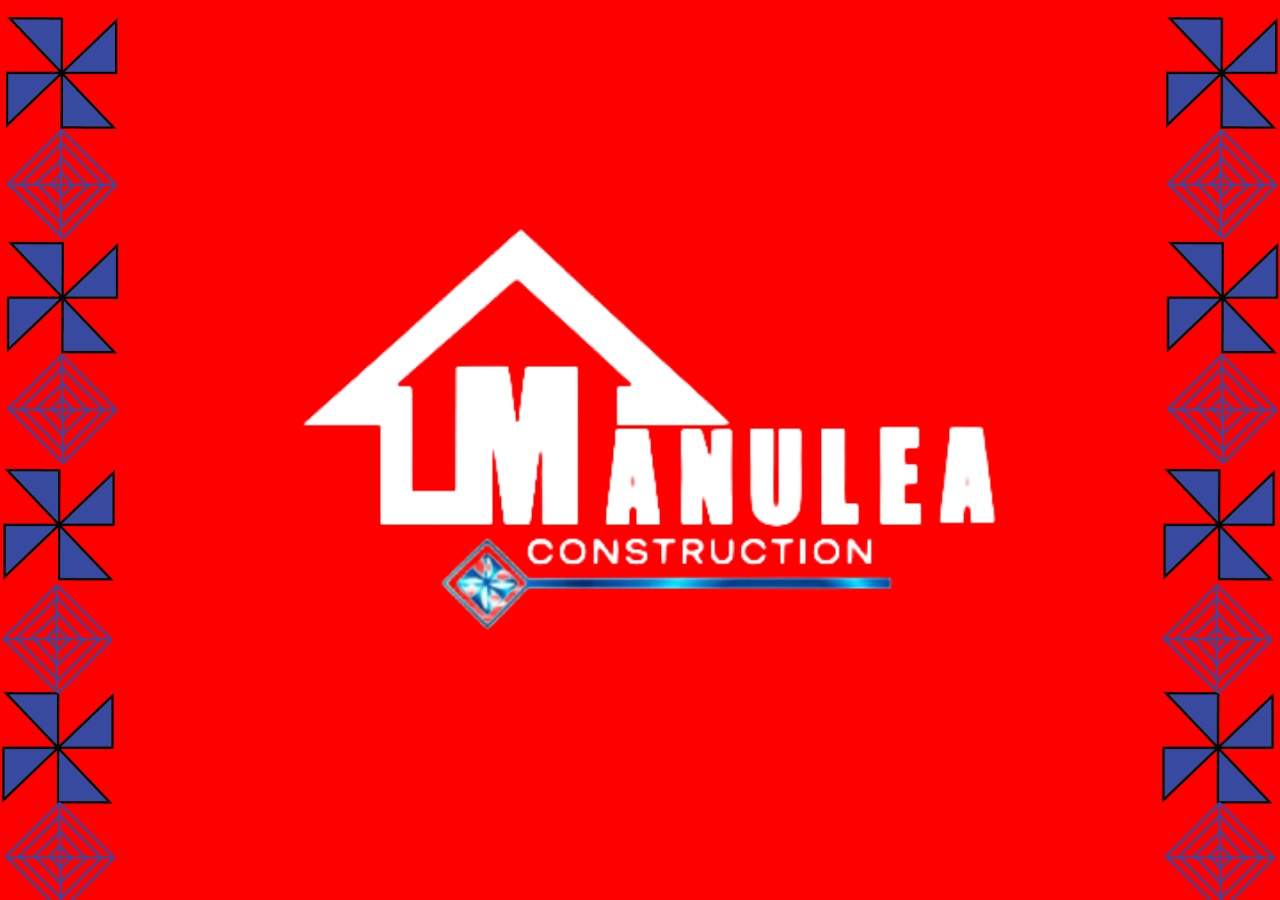
<file: index.html>
<!DOCTYPE html>
<html lang="en">
<head>
    <meta charset="UTF-8">
    <title>Manulea Construction Ltd | Dunedin Builders & Contractors</title>
    <meta name="description" content="Manulea Construction Ltd provides high‑quality building, renovation, and construction services across Dunedin and Otago.">
    <meta name="keywords" content="Manulea Construction, Manulea Construction Ltd, Dunedin builders, Otago construction company">
    <style>
        body {
            margin: 0;
            padding: 0;
            min-height: 100vh;
            background-image: url('images/NewLogos/WhiteManulea2.png');
            background-repeat: no-repeat;
            background-position: center center;
            background-size: contain;
            background-color: #ff0000;
        }

        /* ...existing code... */
        #bg-link {
            position: fixed;
            top: 0;
            left: 0;
            width: 100vw;
            height: 100vh;
            z-index: 200;
            display: block;
            /* Optional: show pointer cursor */
            cursor: pointer;
            /* Make the link invisible */
            background: transparent;
        }
        /* ...existing code... */

        #jason {
            position: fixed;
            left: 0;
            top: 0;
            height: 100vh;
            display: flex;
            flex-direction: column;
            justify-content: space-between;
            z-index: 100;
            pointer-events: none;
        }
        #jason img {
            width: 67px;
            height: 1000px;
            max-height: 16.5vh;
            object-fit: contain;
            pointer-events: none;
        }
        /* Correct right border */
        #jason-right {
            position: fixed;
            right: 0;
            top: 0;
            height: 100vh;
            display: flex;
            flex-direction: column;
            justify-content: space-between;
            z-index: 100;
            pointer-events: none;
        }
        #jason-right img {
            width: 67px;
            height: 1000px;
            max-height: 16.5vh;
            object-fit: contain;
            pointer-events: none;
        }

        #jason img,
        #jason-right img {
        width: 120px;         /* Increase this value for bigger images */
        height: auto;         /* Let height scale with width */
        max-height: none;     /* Remove max-height restriction */
        object-fit: contain;
        pointer-events: none;
    }
    </style>
</head>
<body>
    <body>
    <a href="Homepage.html" id="bg-link" aria-label="Go to Homepage"></a>
    <div id="jason">
        <!-- ...existing code... -->
    <div id="jason">
        <img src="images/NewLogos/ManuleaConstructionBorderAndLogoDesign2.png" alt="Border">
        <img src="images/NewLogos/ManuleaConstructionBorderAndLogoDesign2.png" alt="Border">
        <img src="images/NewLogos/ManuleaConstructionBorderAndLogoDesign2.png" alt="Border">
        <img src="images/NewLogos/ManuleaConstructionBorderAndLogoDesign2.png" alt="Border">
        <img src="images/NewLogos/ManuleaConstructionBorderAndLogoDesign2.png" alt="Border">
        <img src="images/NewLogos/ManuleaConstructionBorderAndLogoDesign2.png" alt="Border">
    </div>
    <div id="jason-right">
        <img src="images/NewLogos/ManuleaConstructionBorderAndLogoDesign2.png" alt="Border">
        <img src="images/NewLogos/ManuleaConstructionBorderAndLogoDesign2.png" alt="Border">
        <img src="images/NewLogos/ManuleaConstructionBorderAndLogoDesign2.png" alt="Border">
        <img src="images/NewLogos/ManuleaConstructionBorderAndLogoDesign2.png" alt="Border">
        <img src="images/NewLogos/ManuleaConstructionBorderAndLogoDesign2.png" alt="Border">
        <img src="images/NewLogos/ManuleaConstructionBorderAndLogoDesign2.png" alt="Border">
    </div>
</body>
</html>
</file>
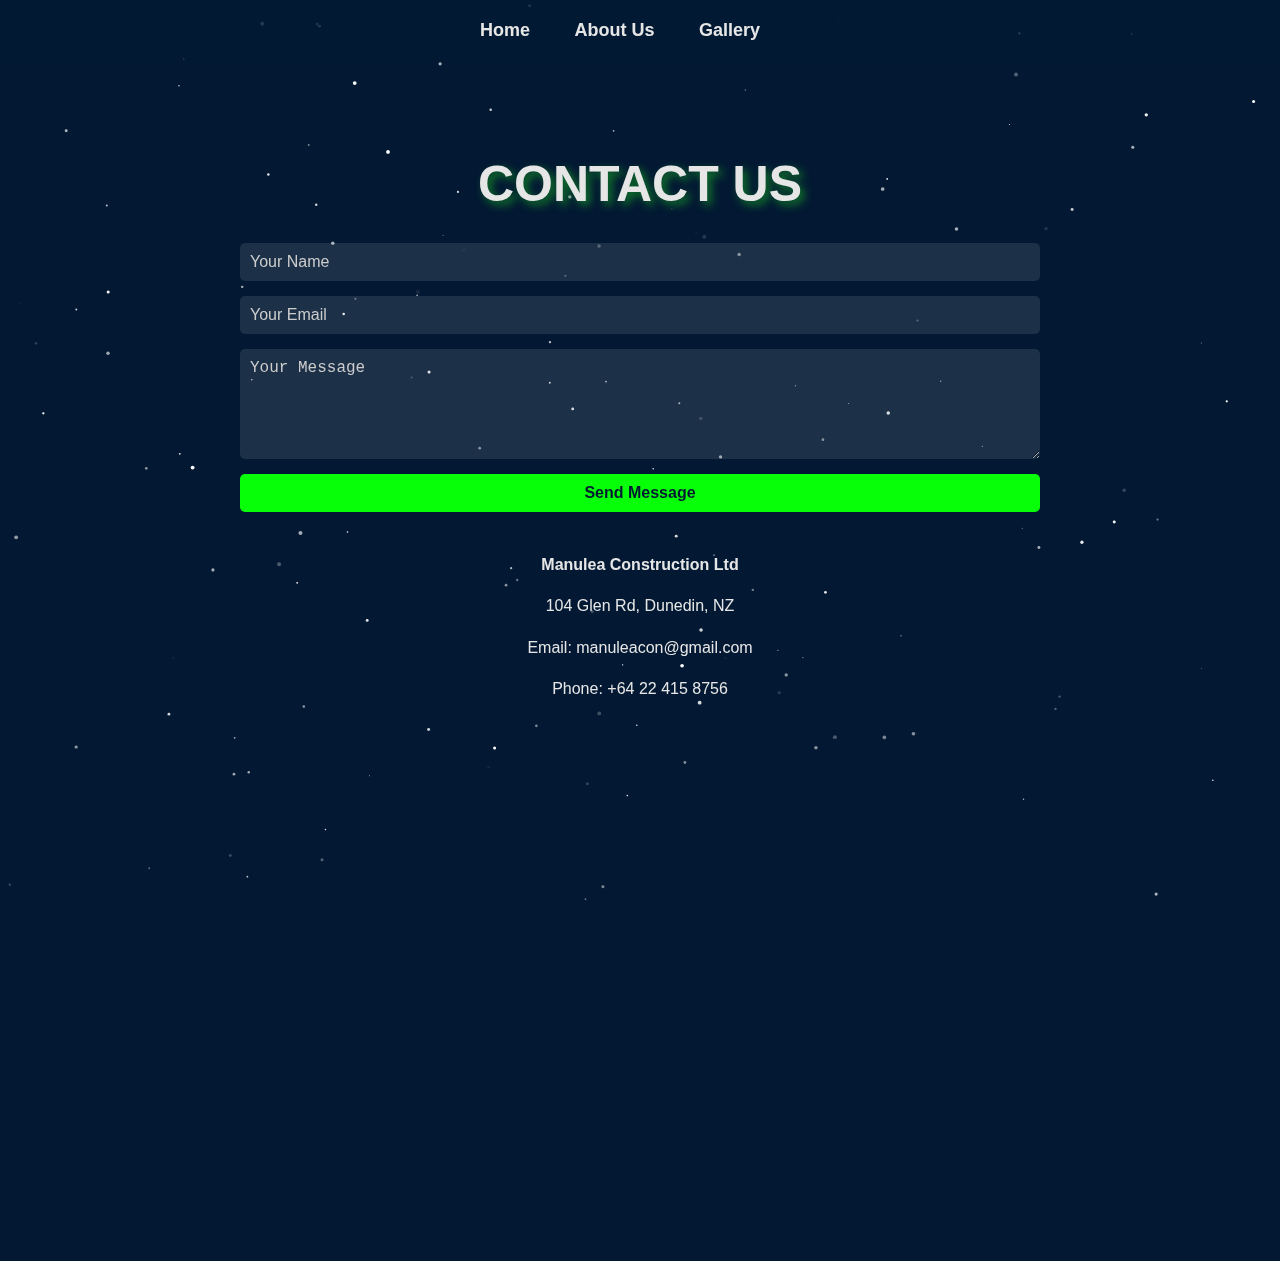
<file: contact_us.html>
<!DOCTYPE html>
<html lang="en">
<head>
    <meta charset="UTF-8">
    <title>Contact Us - Manulea Construction Ltd</title>
    <style>
        body, html {
            height: 100%;
            margin: 0;
            padding: 0;
            background-color: #031933;
            font-family: 'Arial', sans-serif;
            overflow-x: hidden;
        }

        #starfield {
            position: fixed;
            top: 0;
            left: 0;
            width: 100%;
            height: 100%;
            z-index: 0;
            background-color: #031933;
        }

        nav {
            position: relative;
            z-index: 2;
            background-color: rgba(3, 25, 51, 0.8);
            padding: 20px;
            text-align: center;
        }

        nav a {
            all: unset;
            cursor: pointer;
            margin: 0 20px;
            font-size: 18px;
            font-weight: bold;
            color: #e6e6e6;
            transition: all 0.3s ease;
        }

        nav a:hover {
            color: #07ff07;
            text-shadow: 0 0 10px #07ff07;
            font-size: 20px;
        }

        .content {
            position: relative;
            z-index: 2;
            text-align: center;
            padding: 60px 20px;
            color: #e6e6e6;
            max-width: 800px;
            margin: 0 auto;
        }

        h1 {
            font-size: 50px;
            margin-bottom: 30px;
            text-transform: uppercase;
            text-shadow: 4px 4px 8px rgba(27, 190, 35, 0.6);
            transition: all 0.3s ease;
        }

        h1:hover {
            font-size: 60px;
            text-shadow: 6px 6px 12px rgba(27, 255, 35, 0.9);
            color: #ffffff;
        }

        form {
            display: flex;
            flex-direction: column;
            gap: 15px;
            margin-top: 30px;
        }

        input, textarea {
            padding: 10px;
            border: none;
            border-radius: 5px;
            font-size: 16px;
            background-color: rgba(255, 255, 255, 0.1);
            color: #e6e6e6;
        }

        input::placeholder, textarea::placeholder {
            color: #ccc;
        }

        button {
            padding: 10px;
            font-size: 16px;
            font-weight: bold;
            background-color: #07ff07;
            color: #031933;
            border: none;
            border-radius: 5px;
            cursor: pointer;
            transition: all 0.3s ease;
        }

        button:hover {
            background-color: #0aff0a;
            box-shadow: 0 0 10px #07ff07;
        }

        .contact-info {
            margin-top: 40px;
            font-size: 16px;
            line-height: 1.6;
        }
    </style>
</head>
<body>

    <canvas id="starfield"></canvas>

    <nav>
        <a href="Homepage.html">Home</a>
        <a href="about.html">About Us</a>
        <a href="gallery.html">Gallery</a>
        <!-- <a href="contact_us.html">Contact Us</a> -->
        <a href="links"></a>
    </nav>

    <div class="content">
        <h1>Contact Us</h1>

        <form>
            <input type="text" placeholder="Your Name" required>
            <input type="email" placeholder="Your Email" required>
            <textarea rows="5" placeholder="Your Message" required></textarea>
            <button type="submit">Send Message</button>
        </form>

        <div class="contact-info">
            <p><strong>Manulea Construction Ltd</strong></p>
            <p>104 Glen Rd, Dunedin, NZ</p>
            <p>Email: manuleacon@gmail.com</p>
            <p>Phone: +64 22 415 8756</p>
        </div>

        <div class="map-container" style="margin-top: 40px;">
            <iframe src="https://www.google.com/maps/embed?pb=!1m18!1m12!1m3!1d2777.0562387573373!2d170.4877237!3d-45.8901883!2m3!1f0!2f0!3f0!3m2!1i1024!2i768!4f13.1!3m3!1m2!1s0xa82ea9554c5a9465%3A0xe8c57f5be4fe7ad4!2s104%20Glen%20Road%2C%20The%20Glen%2C%20Dunedin%209011!5e0!3m2!1sen!2snz!4v1758018147604!5m2!1sen!2snz" width="600" height="450" style="border:0;" allowfullscreen="" loading="lazy" referrerpolicy="no-referrer-when-downgrade"></iframe>
        </div>
    </div>

    <script>
        const canvas = document.getElementById('starfield');
        const ctx = canvas.getContext('2d');

        function resizeCanvas() {
            canvas.width = window.innerWidth;
            canvas.height = window.innerHeight;
        }

        window.addEventListener('resize', resizeCanvas);
        resizeCanvas();

        const stars = [];
        const numStars = 150;

        for (let i = 0; i < numStars; i++) {
            stars.push({
                x: Math.random() * canvas.width,
                y: Math.random() * canvas.height,
                radius: Math.random() * 1.5 + 0.5,
                alpha: Math.random(),
                speed: Math.random() * 0.02 + 0.01
            });
        }

        function drawStars() {
            ctx.clearRect(0, 0, canvas.width, canvas.height);
            for (let star of stars) {
                star.alpha += star.speed;
                if (star.alpha > 1 || star.alpha < 0) star.speed *= -1;

                ctx.beginPath();
                ctx.arc(star.x, star.y, star.radius, 0, Math.PI * 2);
                ctx.fillStyle = `rgba(255, 255, 255, ${star.alpha})`;
                ctx.fill();
            }
            requestAnimationFrame(drawStars);
        }

        drawStars();
    </script>
</body>
</html>
</file>
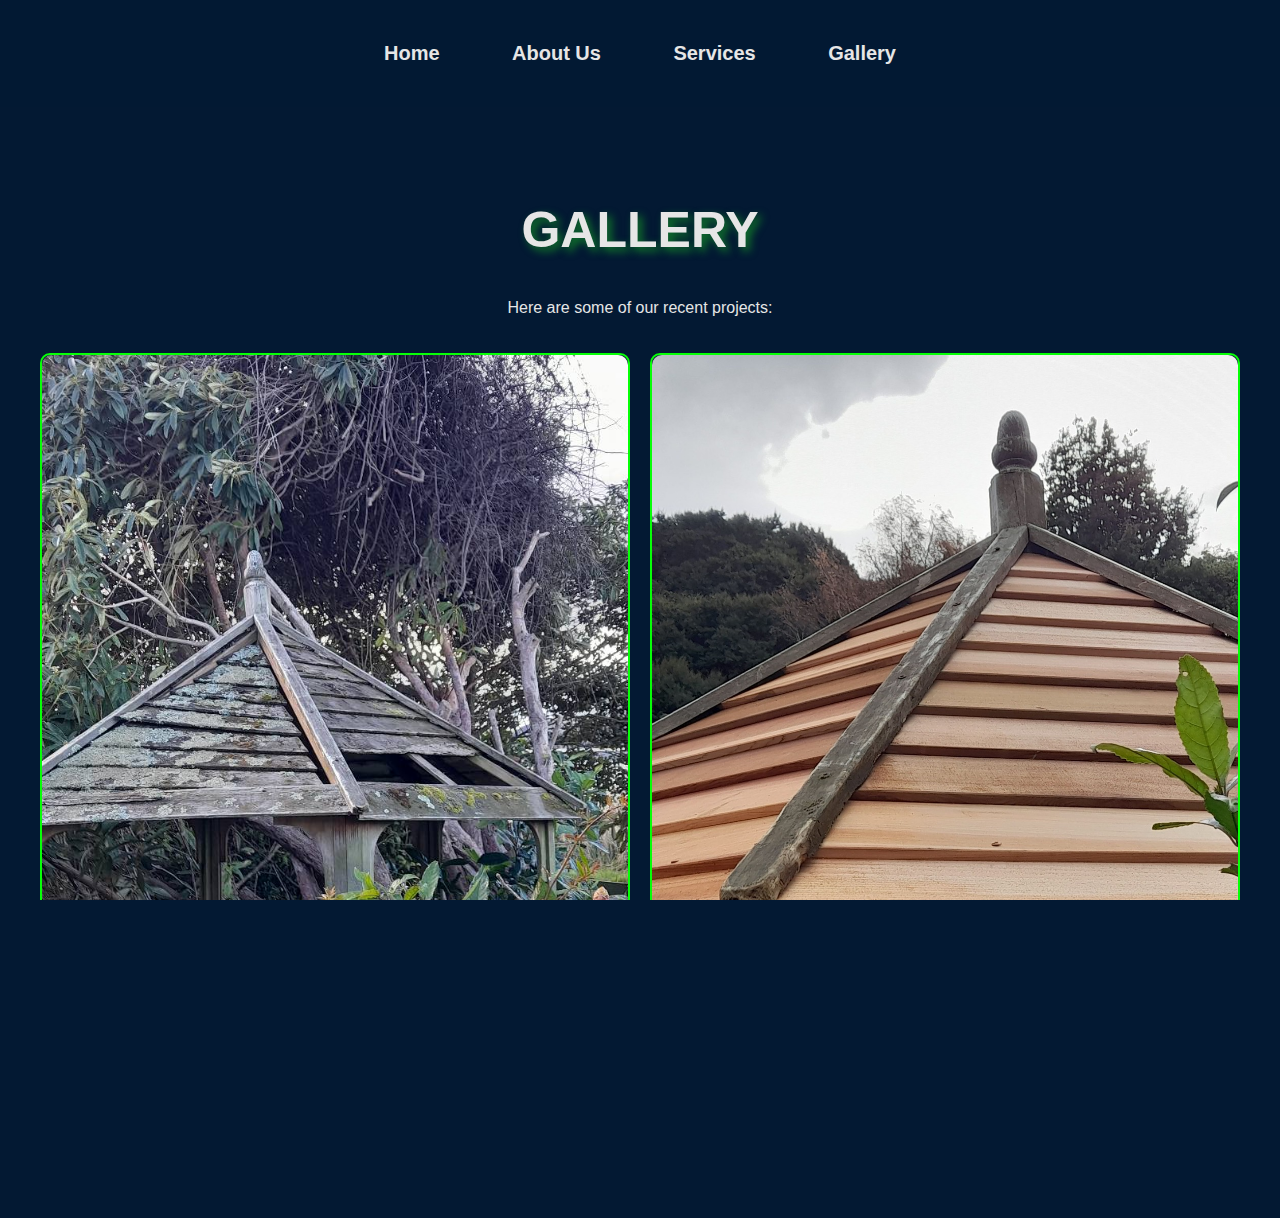
<file: gallery.html>
<!DOCTYPE html>
<html lang="en">
<head>
    <meta charset="UTF-8">
    <title>Gallery - Manulea Construction Ltd</title>
    <link rel="stylesheet" href="styles-gallery.css">
</head>
<body>
    <nav>
        <a href="Homepage.html">Home</a>
        <a href="about.html">About Us</a>
        <a href="services.html">Services</a>
        <a href="gallery.html">Gallery</a>
        <!-- <a href="contact_us.html">Contact Us</a> -->
    </nav>

    <div class="content">
        <h1>Gallery</h1>
        <p>Here are some of our recent projects:</p>
        <div class="gallery-grid">
            <div class="gallery-item">
                <img src="498670333_122202420908109333_5389083797932734405_n.jpg" alt="Project 1">
            </div>
            <div class="gallery-item">
                <img src="498948655_122202421148109333_6471619162871189681_n.jpg" alt="Project 1">
            </div>
        </div>
    </div>
</body>
</html>
</file>
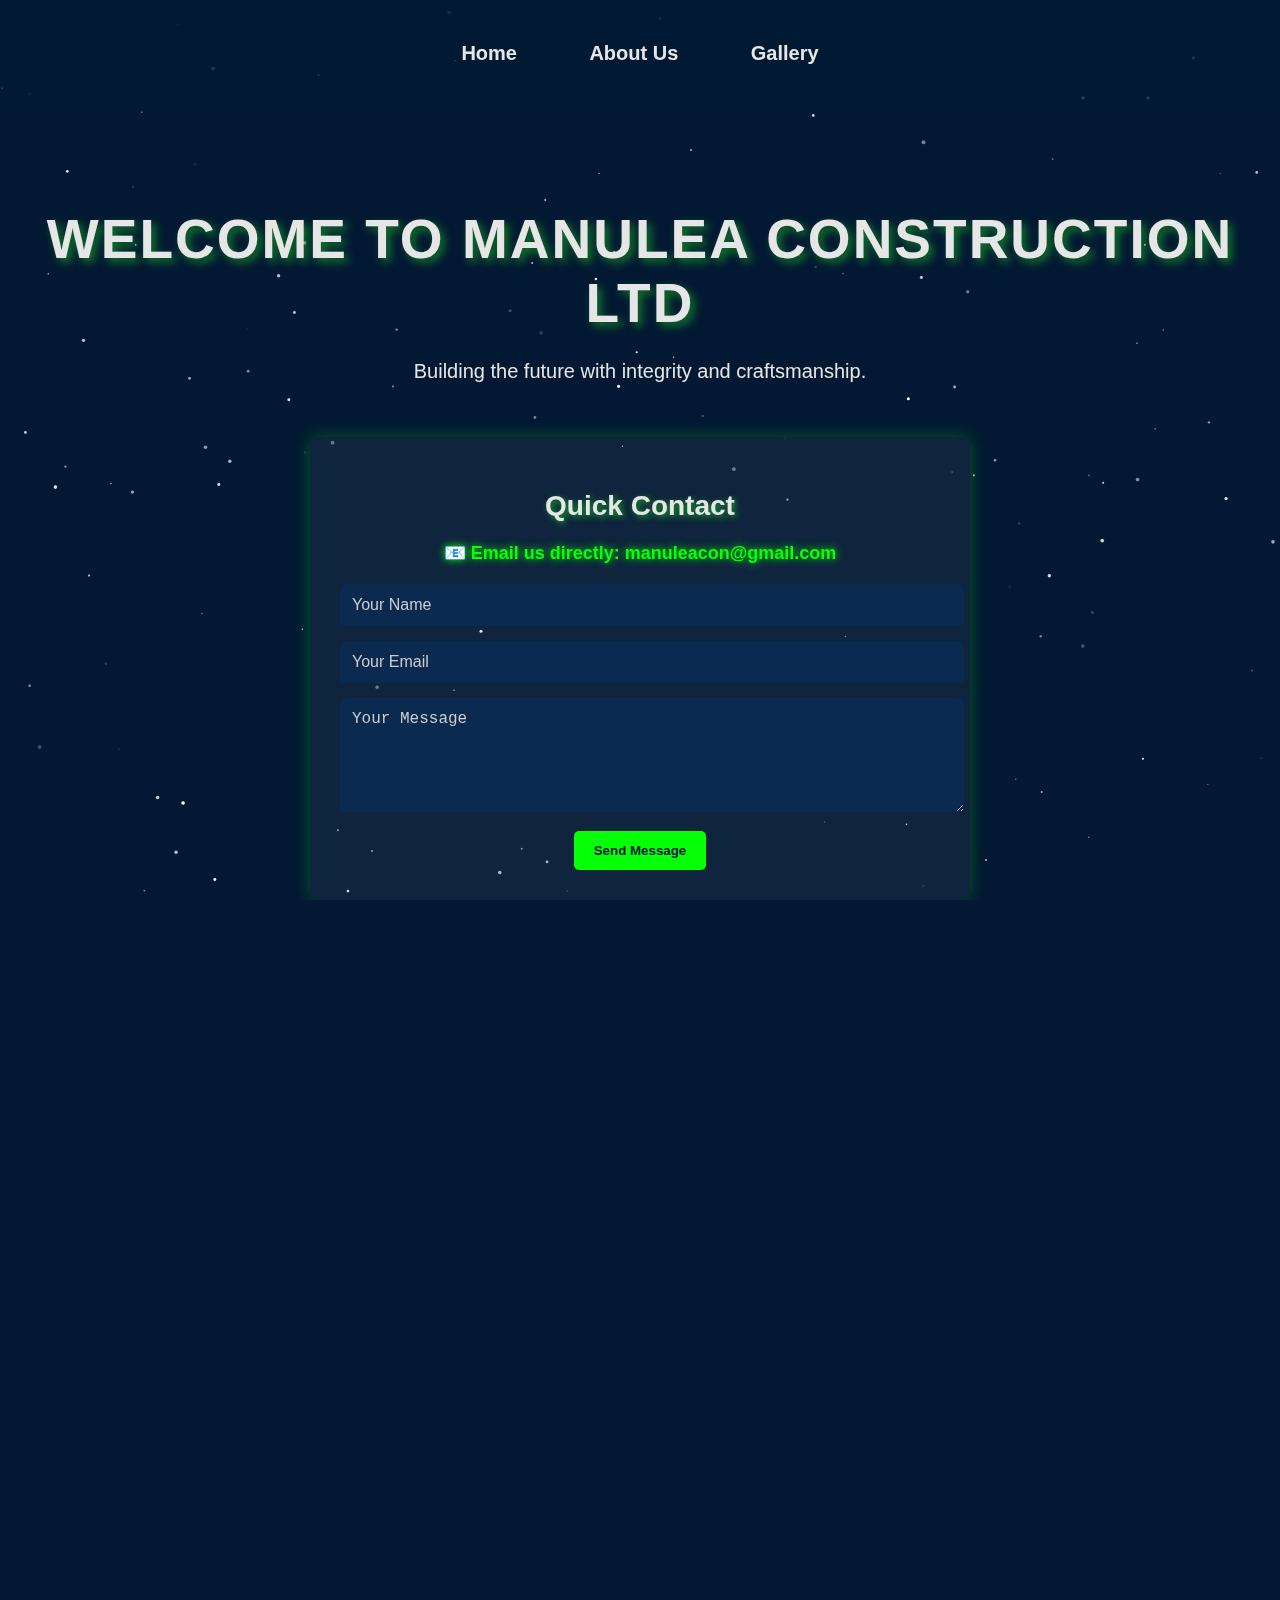
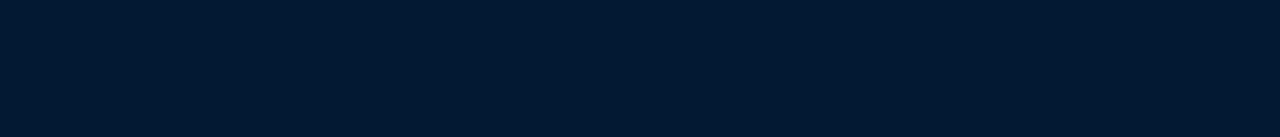
<file: Homepage.html>
<!DOCTYPE html>

<html lang="en">

<head>

    <meta charset="UTF-8">

    <title>Manulea Construction Ltd - Home</title>
    <!-- <stylesheet href="styles.css" rel="stylesheet"> -->

    <link rel="stylesheet" href="styles.css">

</head>
<body>
    
    <canvas id="starfield"></canvas>
    <nav>
        <a href="Homepage.html">Home</a>
        <a href="about.html">About Us</a>
        <a href="gallery.html">Gallery</a>
        <!-- <a href="contact_us.html">Contact Us</a> -->
        <!-- <a href="links"></a> -->
    </nav>

    <div class="content">
        <h1>Welcome to Manulea Construction Ltd</h1>
        <p>Building the future with integrity and craftsmanship.</p>

        <div class="contact-form">
            <h2>Quick Contact</h2>

            <div class="email-link" style="margin-bottom: 20px; text-align: center;">
                <a href="mailto:manuleacon@gmail.com"
                    style="color: #07ff07; font-weight: bold; text-decoration: none; font-size: 18px; text-shadow: 0 0 8px #07ff07;">
                    📧 Email us directly: manuleacon@gmail.com
                </a>
            </div>

            <form action="mailto:manuleacon@gmail.com" method="POST" enctype="text/plain">
                <input type="text" name="name" placeholder="Your Name" required>
                <input type="email" name="email" placeholder="Your Email" required>
                <textarea name="message" placeholder="Your Message" rows="5" required></textarea>
                <button type="submit">Send Message</button>
            </form>
        </div>
        <div class="map-container" style="margin-top: 40px;">
            <iframe src="https://www.google.com/maps/embed?pb=!1m18!1m12!1m3!1d2777.0562387573373!2d170.4877237!3d-45.8901883!2m3!1f0!2f0!3f0!3m2!1i1024!2i768!4f13.1!3m3!1m2!1s0xa82ea9554c5a9465%3A0xe8c57f5be4fe7ad4!2s104%20Glen%20Road%2C%20The%20Glen%2C%20Dunedin%209011!5e0!3m2!1sen!2snz!4v1758018147604!5m2!1sen!2snz" width="600" height="450" style="border:0;" allowfullscreen="" loading="lazy" referrerpolicy="no-referrer-when-downgrade"></iframe>
        </div>

        
        <footer>
            <div class="footer-content">
                <p>&copy; 2025 Manulea Construction Ltd. All rights reserved.</p>
                <p><a href="mailto:manuleacon@gmail.com">📧 manuleacon@gmail.com</a></p>
                <p>📍 104 Glen Road, The Glen, Dunedin 9011</p>
                <p class="whakatauki">"Mā te huruhuru ka rere te manu" — Adorn the bird with feathers so it may fly.</p>
            </div>
        </footer>

    </div>

    <script>
        const canvas = document.getElementById('starfield');
        const ctx = canvas.getContext('2d');

        function resizeCanvas() {
            canvas.width = window.innerWidth;
            canvas.height = window.innerHeight;
        }

        window.addEventListener('resize', resizeCanvas);
        resizeCanvas();

        const stars = [];
        const numStars = 150;

        for (let i = 0; i < numStars; i++) {
            stars.push({
                x: Math.random() * canvas.width,
                y: Math.random() * canvas.height,
                radius: Math.random() * 1.5 + 0.5,
                alpha: Math.random(),
                speed: Math.random() * 0.02 + 0.01
            });
        }

        function drawStars() {
            ctx.clearRect(0, 0, canvas.width, canvas.height);
            for (let star of stars) {
                star.alpha += star.speed;
                if (star.alpha > 1 || star.alpha < 0) star.speed *= -1;

                ctx.beginPath();
                ctx.arc(star.x, star.y, star.radius, 0, Math.PI * 2);
                ctx.fillStyle = `rgba(255, 255, 255, ${star.alpha})`;
                ctx.fill();
            }
            requestAnimationFrame(drawStars);
        }

        drawStars();
    </script>
    <script>
        fetch('footer.html')
            .then(response => response.text())
            .then(data => {
                document.getElementById('footer-placeholder').innerHTML = data;
            });
    </script>
</body>
</html>
</file>
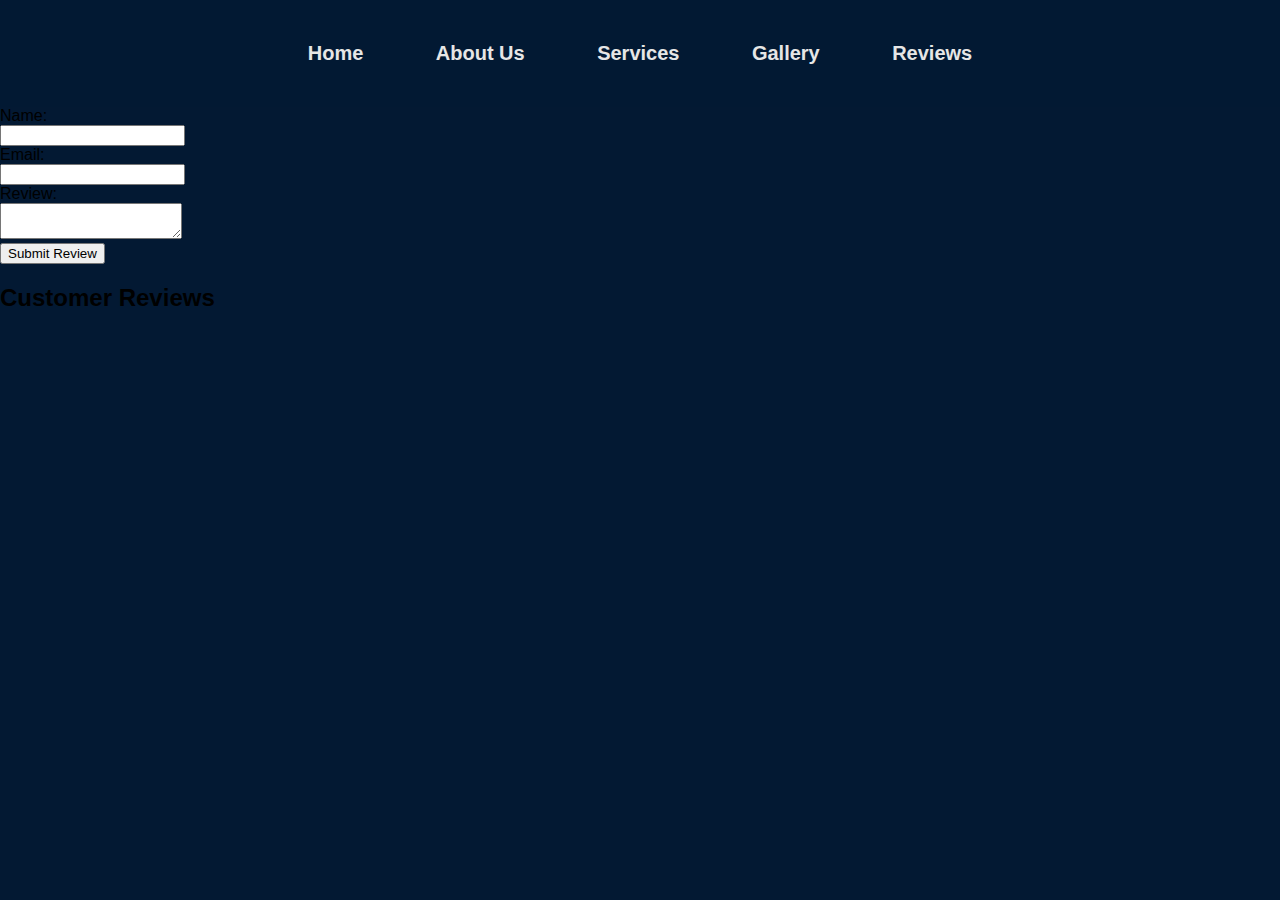
<file: reviews-heywhat.html>
<!DOCTYPE html>
<html lang="en">
<head>
    <meta charset="UTF-8">
    <title>About Us - Manulea Construction Ltd</title>
    <link rel="stylesheet" href="styles.css">
</head>
<body>
    <nav>
        <a href="Homepage.html">Home</a>
        <a href="about.html">About Us</a>
        <a href="services.html">Services</a>
        <a href="gallery.html">Gallery</a>
        <a href="reviews.html">Reviews</a>
    </nav>

    
    <form id="reviewForm">
        <label for="name">Name:</label><br>
        <input type="text" name="name" required><br>

        <label for="email">Email:</label><br>
        <input type="email" name="email" required><br>

        <label for="review">Review:</label><br>
        <textarea name="review" required></textarea><br>

        <button type="submit">Submit Review</button>
    </form>

    <div class="reviews-section">
        <h2>Customer Reviews</h2>
        <div id="reviewsContainer"></div>
    </div>


    <script>
        const form = document.getElementById('reviewForm');
        form.addEventListener('submit', function(e) {
            e.preventDefault();

            const formData = new FormData(form);
            const url = 'https://script.google.com/macros/s/AKfycbyVTYK1Zknp0RlKKU0kBQ2H8Ngq2xhrt5qwDoGRyo3PHnKoPCBT3CLrfBRI-Oa9EYkjiw/exec'; // Replace with your actual Apps Script URL

            fetch(url, {
                method: 'POST',
                body: formData
            })
            .then(response => response.text())
            .then(data => {
                alert(data);
                form.reset();
                loadReviews(); // ✅ Refresh reviews immediately after submission
            })
            .catch(error => {
                alert('Error submitting review');
                console.error(error);
            });
        });
    </script>

    <script>
        function loadReviews() {
            const sheetUrl = 'https://opensheet.elk.sh/1UeMsAbpyxrhSl8CTBZCYZnGTmLtJbP2fYSexiF-RJXY/sheet1';
            fetch(sheetUrl)
                .then(response => response.json())
                .then(data => {
                    const container = document.getElementById('reviewsContainer');
                    container.innerHTML = '';

                    data.forEach(entry => {
                        const div = document.createElement('div');
                        div.className = 'review';
                        div.innerHTML = `<h3>${entry.Name}</h3><p>${entry.Review}</p>`;
                        container.appendChild(div);
                    });
                })
                .catch(error => {
                    console.error('Error loading reviews:', error);
                });
        }

        window.onload = loadReviews;
        setInterval(loadReviews, 10000); // Refresh every 10 seconds
    </script>


</body>
</html>
</file>
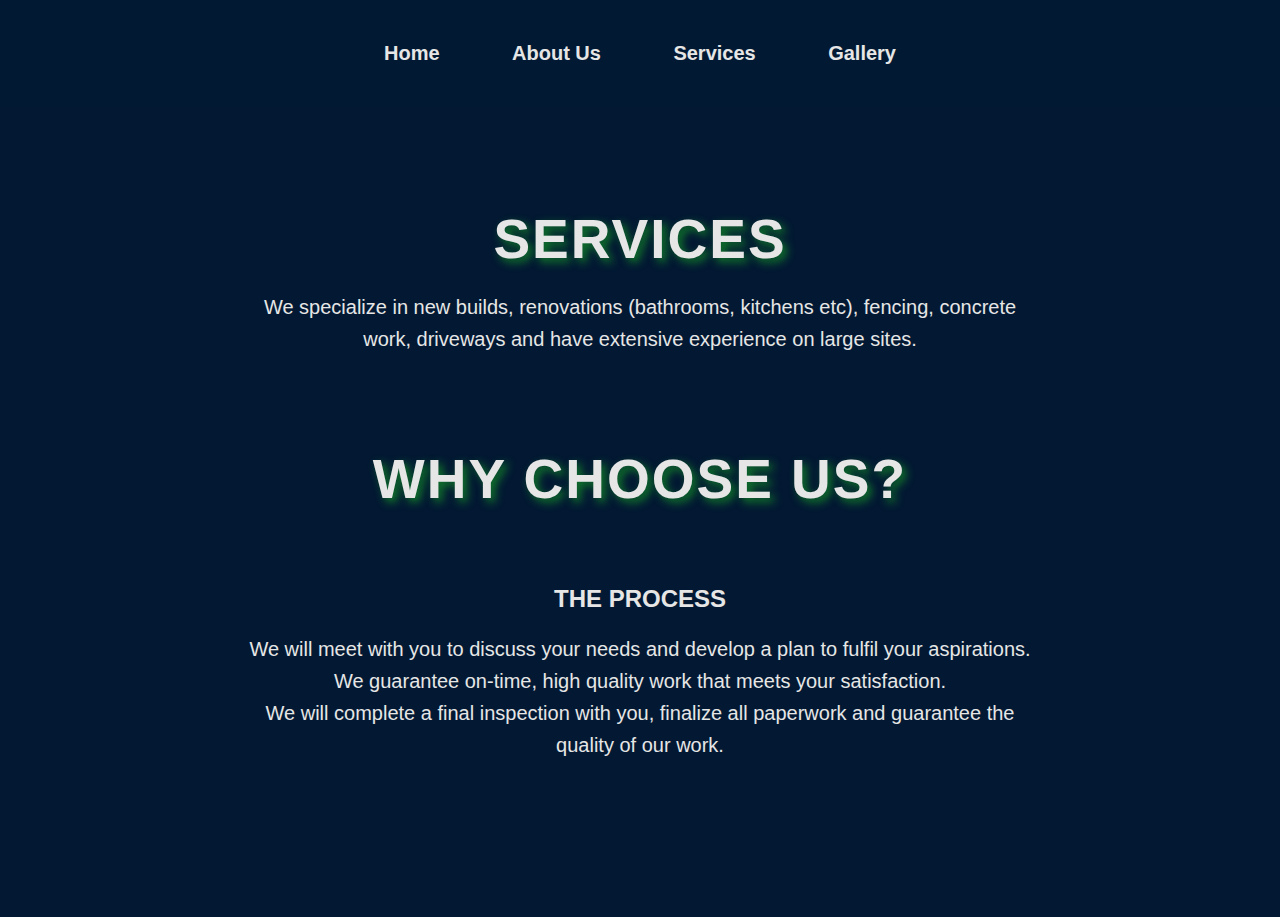
<file: services.html>
<!DOCTYPE html>
<html lang="en">
<head>
    <meta charset="UTF-8">
    <title>About Us - Manulea Construction Ltd</title>
    <link rel="stylesheet" href="styles.css">
</head>
<body>
    <nav>
        <a href="Homepage.html">Home</a>
        <a href="about.html">About Us</a>
        <a href="services.html">Services</a>
        <a href="gallery.html">Gallery</a>
        <!-- <a href="contact_us.html">Contact Us</a> -->
    </nav>

    <div class="content">
        <h1>Services</h1>
        <p> 
            We specialize in new builds, renovations (bathrooms, kitchens etc), fencing, concrete work, driveways and have extensive experience on large sites.
        </p>
        <br>
        <br>
        <br>
        <br>
        <h1>Why Choose Us?</h1>
        <br>
        <br>
        <br>
        <h2>THE PROCESS</h2>
        <p>We will meet with you to discuss your needs and develop a plan to fulfil your aspirations. <br>We guarantee on-time, high quality work that meets your satisfaction. <br>We will complete a final inspection with you, finalize all paperwork and guarantee the quality of our work.
        </p>
        <br>
        <br>
    </div>
</body>
</html>
</file>
<file: styles-gallery.css>
/* styles-gallery.css */
body, html {
    height: 100%;
    margin: 0;
    padding: 0;
    background-color: #031933;
    font-family: 'Arial', sans-serif;
    overflow-x: hidden;
}

#starfield {
    position: fixed;
    top: 0;
    left: 0;
    width: 100%;
    height: 100%;
    z-index: 0;
    background-color: #031933;
}

nav {
    position: relative;
    z-index: 2;
    background-color: rgba(3, 25, 51, 0.8);
    padding: 20px;
    text-align: center;
}

nav a {
    all: unset;
    cursor: pointer;
    margin: 0 20px;
    font-size: 18px;
    font-weight: bold;
    color: #e6e6e6;
    transition: all 0.3s ease;
}

nav a:hover {
    color: #07ff07;
    text-shadow: 0 0 10px #07ff07;
    font-size: 20px;
}

.content {
    position: relative;
    z-index: 2;
    text-align: center;
    padding: 60px 20px;
    color: #e6e6e6;
}

h1 {
    font-size: 50px;
    margin-bottom: 40px;
    text-transform: uppercase;
    text-shadow: 4px 4px 8px rgba(27, 190, 35, 0.6);
    transition: all 0.3s ease;
}

h1:hover {
    font-size: 60px;
    text-shadow: 6px 6px 12px rgba(27, 255, 35, 0.9);
    color: #ffffff;
}
/* Ask Mum about this */
.gallery-grid {
    display: grid;
    grid-template-columns: repeat(auto-fit, minmax(250px, 1fr));
    gap: 20px;
    padding: 20px;
    max-width: 1200px;
    margin: 0 auto;
}

.gallery-item {
    background-color: rgba(255, 255, 255, 0.05);
    border: 2px solid #07ff07;
    border-radius: 10px;
    overflow: hidden;
    transition: transform 0.3s ease, box-shadow 0.3s ease;
}

.gallery-item img {
    width: 100%;
    height: auto;
    aspect-ratio: 3 / 4; /* Forces vertical shape */
    object-fit: cover;
    display: block;
    border-radius: 10px;
}


.gallery-item:hover {
    transform: scale(1.05);
    box-shadow: 0 0 15px #07ff07;
}

.gallery-item img {
    width: 100%;
    height: auto;
    display: block;
}

nav a {
    padding: 12px 24px; /* Add padding for easier tap targets */
    font-size: 20px;     /* Slightly larger text */
    display: inline-block;
    margin: 0 10px;      /* Space between links */
}

nav {
    padding: 30px 20px;
}

@media (max-width: 768px) {
    nav a {
        display: block;
        margin: 10px 0;
        font-size: 22px;
    }

    .content {
        padding: 60px 10px;
    }

    .contact-form {
        width: 90%;
        padding: 20px;
    }

    iframe {
        width: 100%;
        height: 300px;
    }
}
</file>
<file: styles.css>
body, html {
    height: 100%;
    margin: 0;
    padding: 0;
    background-color: #031933;
    font-family: 'Arial', sans-serif;
    overflow-x: hidden;
}

#starfield {
    position: fixed;
    top: 0;
    left: 0;
    width: 100%;
    height: 100%;
    z-index: 0;
    background-color: #031933;
}

nav {
    position: relative;
    z-index: 2;
    background-color: rgba(3, 25, 51, 0.8);
    padding: 20px;
    text-align: center;
}
/* Navigation links */
nav a {
    color: #e6e6e6;
    text-decoration: none;
    margin: 0 20px;
    font-size: 18px;
    font-weight: bold;
    transition: all 0.3s ease;
}

nav a:hover {
    color: #07ff07;
    text-shadow: 0 0 10px #07ff07;
    font-size: 20px;
}

.content {
    position: relative;
    z-index: 2;
    text-align: center;
    padding: 100px 20px;
    color: #e6e6e6;
}

h1 {
    font-size: 55px;
    margin: 0;
    text-transform: uppercase;
    letter-spacing: 2px;
    font-family: 'Trebuchet MS', sans-serif;
    font-weight: 700;
    text-shadow: 4px 4px 8px rgba(27, 190, 35, 0.6);
    transition: all 0.3s ease;
}

h1:hover {
    font-size: 65px;
    text-shadow: 6px 6px 12px rgba(27, 255, 35, 0.9);
    color: #ffffff;
}

.contact-form {
    position: relative;
    z-index: 2;
    max-width: 600px;
    margin: 50px auto;
    padding: 30px;
    background-color: rgba(255, 255, 255, 0.05);
    border-radius: 10px;
    box-shadow: 0 0 15px rgba(7, 255, 7, 0.3);
    color: #e6e6e6;
}

.contact-form h2 {
    margin-bottom: 20px;
    font-size: 28px;
    text-shadow: 2px 2px 6px rgba(27, 255, 35, 0.6);
}

.contact-form input,
.contact-form textarea {
    width: 100%;
    padding: 12px;
    margin-bottom: 15px;
    border: none;
    border-radius: 5px;
    background-color: #0a2a4f;
    color: #e6e6e6;
    font-size: 16px;
}

.contact-form input::placeholder,
.contact-form textarea::placeholder {
    color: #ccc;
}

.contact-form button {
    background-color: #07ff07;
    color: #031933;
    padding: 12px 20px;
    border: none;
    border-radius: 5px;
    font-weight: bold;
    cursor: pointer;
    transition: background-color 0.3s ease;
}

.contact-form button:hover {
    background-color: #05cc05;
} 

nav a {
    padding: 12px 24px; /* Add padding for easier tap targets */
    font-size: 20px;     /* Slightly larger text */
    display: inline-block;
    margin: 0 10px;      /* Space between links */
}

nav {
    padding: 30px 20px;
}

@media (max-width: 768px) {
    nav a {
        display: block;
        margin: 10px 0;
        font-size: 22px;
    }

    .content {
        padding: 60px 10px;
    }

    .contact-form {
        width: 90%;
        padding: 20px;
    }

    iframe {
        width: 100%;
        height: 300px;
    }
}

p {
    font-size: 20px;
    line-height: 1.6;
    max-width: 800px;
    margin: 20px auto;
    color: #e6e6e6;
}

a {
    color: #07ff07;
    text-decoration: none;
}

img {
    max-width: 20%;
    height: auto;
    border-radius: 10px;
    box-shadow: 0 0 15px rgba(7, 255, 7, 0.3);
}
</file>
